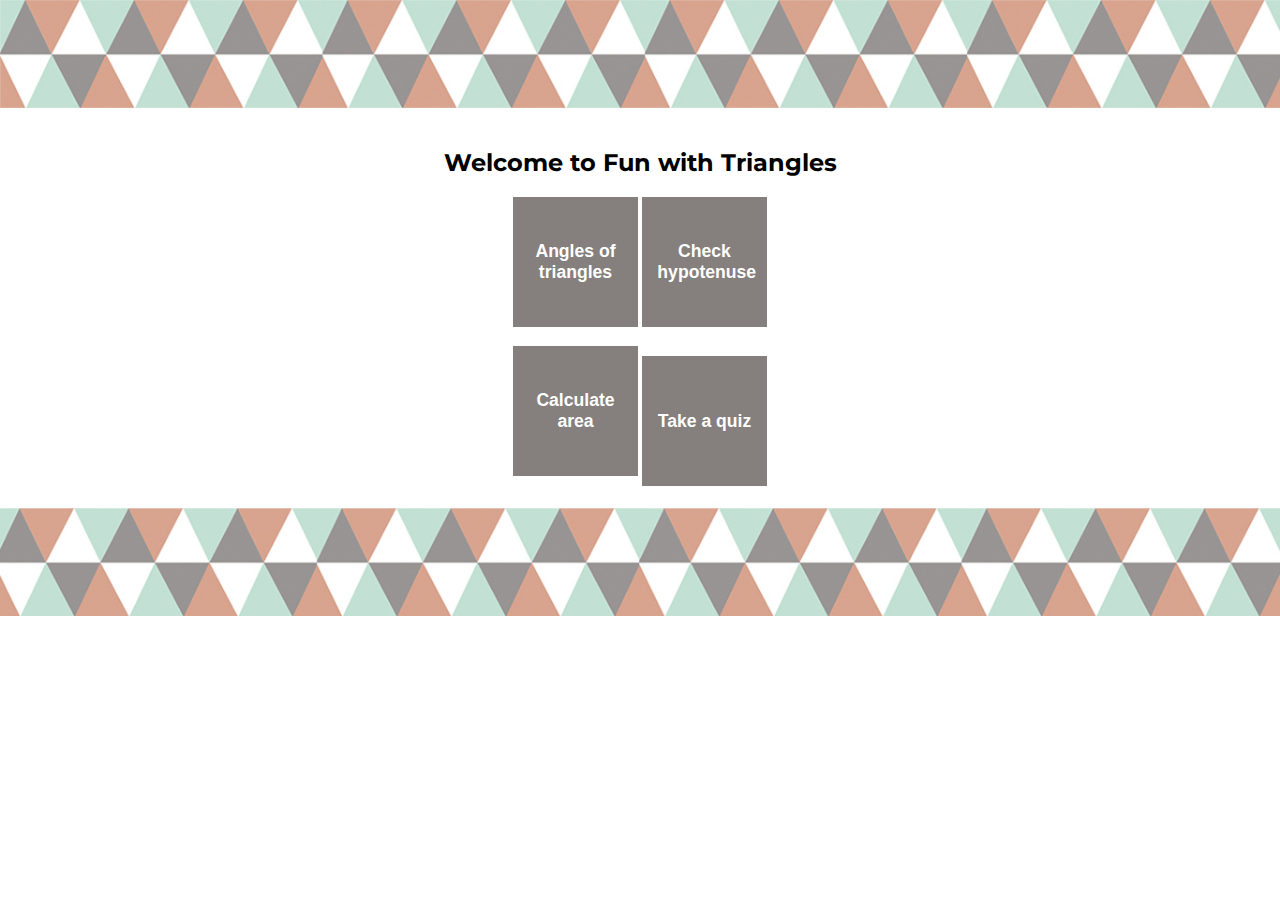
<file: index.html>
<!DOCTYPE html>
<html lang="en">

<head>
    <meta charset="UTF-8">
    <meta http-equiv="X-UA-Compatible" content="IE=edge">
    <meta name="viewport" content="width=device-width, initial-scale=1.0">
    <link rel="stylesheet" href="css/style.css">
    <title>Fun with Triangles</title>
</head>

<body>
    <h2>Welcome to Fun with Triangles</h2>
    <a href="anglesoftri.html"><button>Angles of triangles</button></a>
    <a href="checkhyp.html"><button>Check hypotenuse</button></a><br><br>
    <a href="calarea.html"><button>Calculate area</button></a>
    <a href="trianglequiz.html"><button>Take a quiz</button></a>
</body>

</html>
</file>
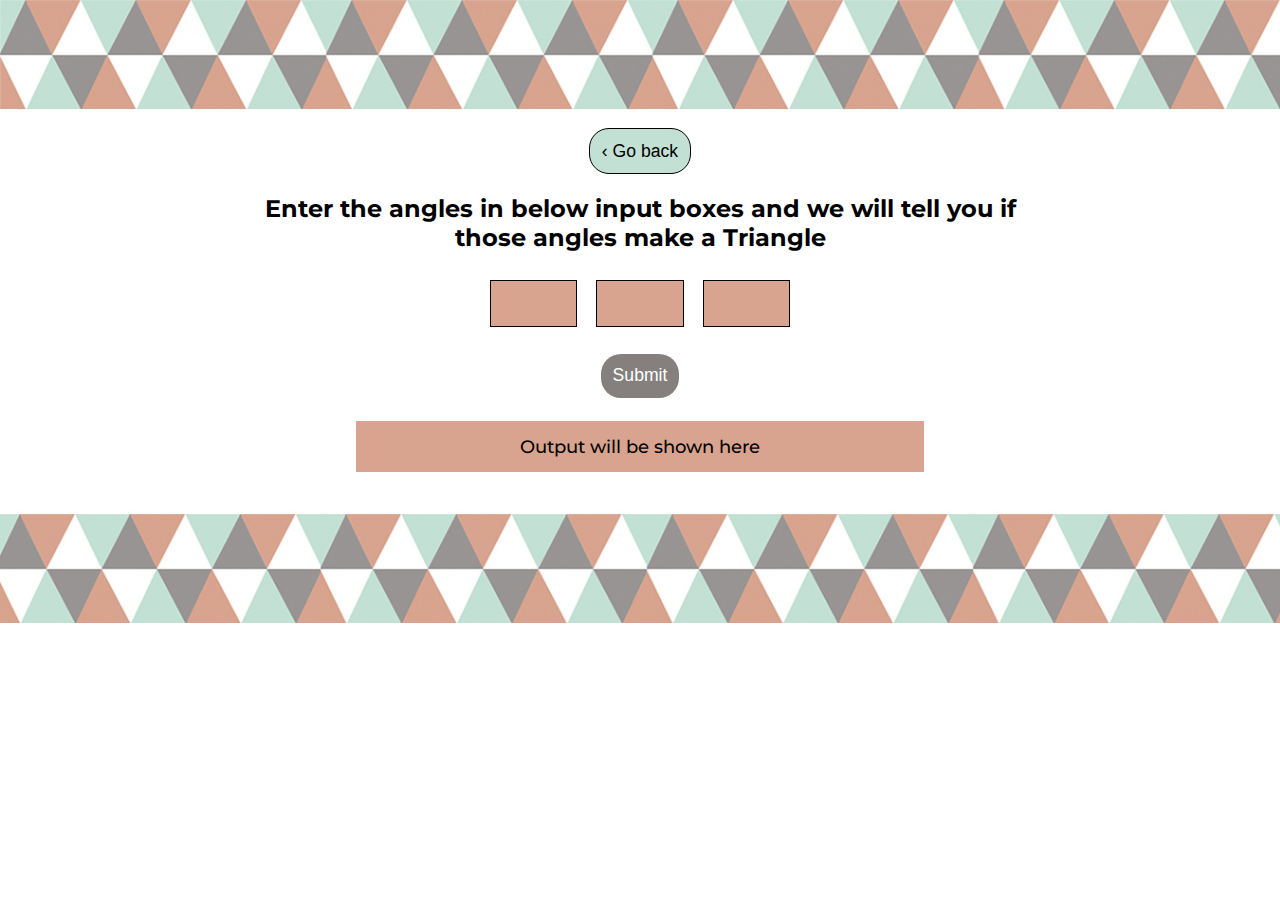
<file: anglesoftri.html>
<!DOCTYPE html>
<html lang="en">

<head>
    <meta charset="UTF-8">
    <meta http-equiv="X-UA-Compatible" content="IE=edge">
    <meta name="viewport" content="width=device-width, initial-scale=1.0">
    <link rel="stylesheet" href="css/stylecomp.css">
    <title>Fun with Triangles</title>
</head>

<body>
    <a href="index.html"><button class="btn-goback">‹ Go back</button></a>
    <h2>Enter the angles in below input boxes and we will tell you if those angles make a Triangle</h2>
    <input type="number" id="angle1">
    <input type="number" id="angle2">
    <input type="number" id="angle3"><br><br>
    <button class="btn-submit">Submit</button>
    <p class="p-output">Output will be shown here</p>
    <script src="javascript/anglesoftri.js"></script>
</body>

</html>
</file>
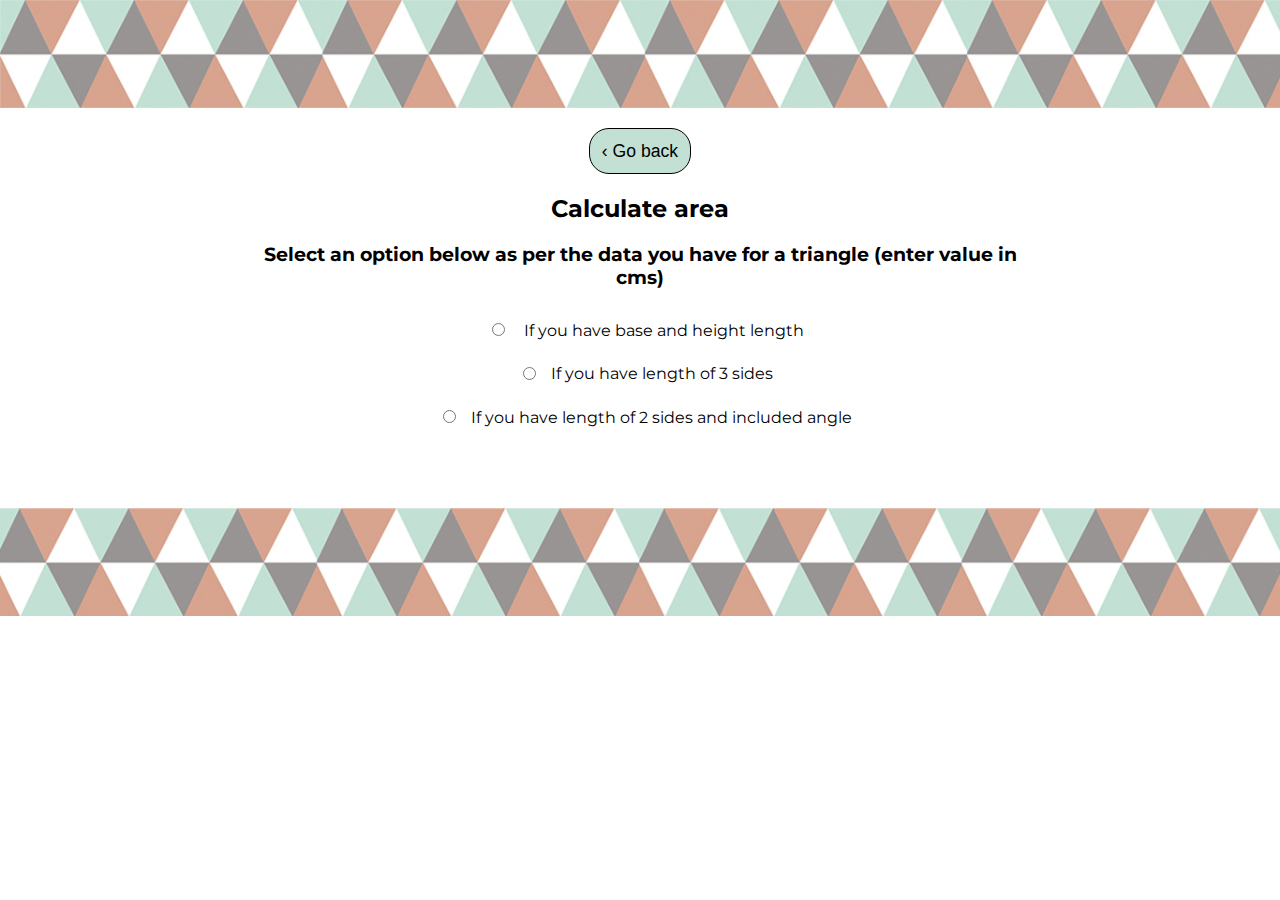
<file: calarea.html>
<!DOCTYPE html>
<html lang="en">

<head>
    <meta charset="UTF-8">
    <meta http-equiv="X-UA-Compatible" content="IE=edge">
    <meta name="viewport" content="width=device-width, initial-scale=1.0">
    <link rel="stylesheet" href="css/stylecomp.css">
    <title>Fun with Triangles</title>
</head>

<body>
    <a href="index.html"><button class="btn-goback">‹ Go back</button></a>
    <h2>Calculate area</h2>
    <h3>Select an option below as per the data you have for a triangle (enter value in cms)</h3>
    <input type="radio" id="opt1" name="option"> If you have base and height length<br>
    <input type="radio" id="opt2" name="option">If you have length of 3 sides<br>
    <input type="radio" id="opt3" name="option">If you have length of 2 sides and included angle<br><br>
    <div class="area1" style="display: none;">
        <img src="images/trianglecalarea1.jpg" width="150px" /><br>
        base= <input type="number" id="base">
        height= <input type="number" id="height"><br><br>
        <button class="btn-submit">Calculate</button>
        <p class="p-output">Area will be calculated here</p>
    </div>
    <div class="area2" style="display: none;">
        <img src="images/trianglehyp.jpg" width="150px" /><br>
        a= <input type="number" id="side1">
        b= <input type="number" id="side2">
        c= <input type="number" id="side3"><br><br>
        <button class="btn-submit">Calculate</button>
        <p class="p-output">Area will be calculated here</p>
    </div>
    <div class="area3" style="display: none;">
        <img src="images/trianglecalarea2.jpg" width="150px" /><br>
        b= <input type="number" id="side-b">
        c= <input type="number" id="side-c">
        ∠α (deg)= <input type="number" id="angle-alpha"><br><br>
        <button class="btn-submit">Calculate</button>
        <p class="p-output">Area will be calculated here</p>
    </div>

    <!--
    <button class="btn-submit">Submit</button>
    <p class="p-output">Output will be shown here</p>
    -->
    <script src="javascript/calarea.js"></script>
</body>

</html>
</file>
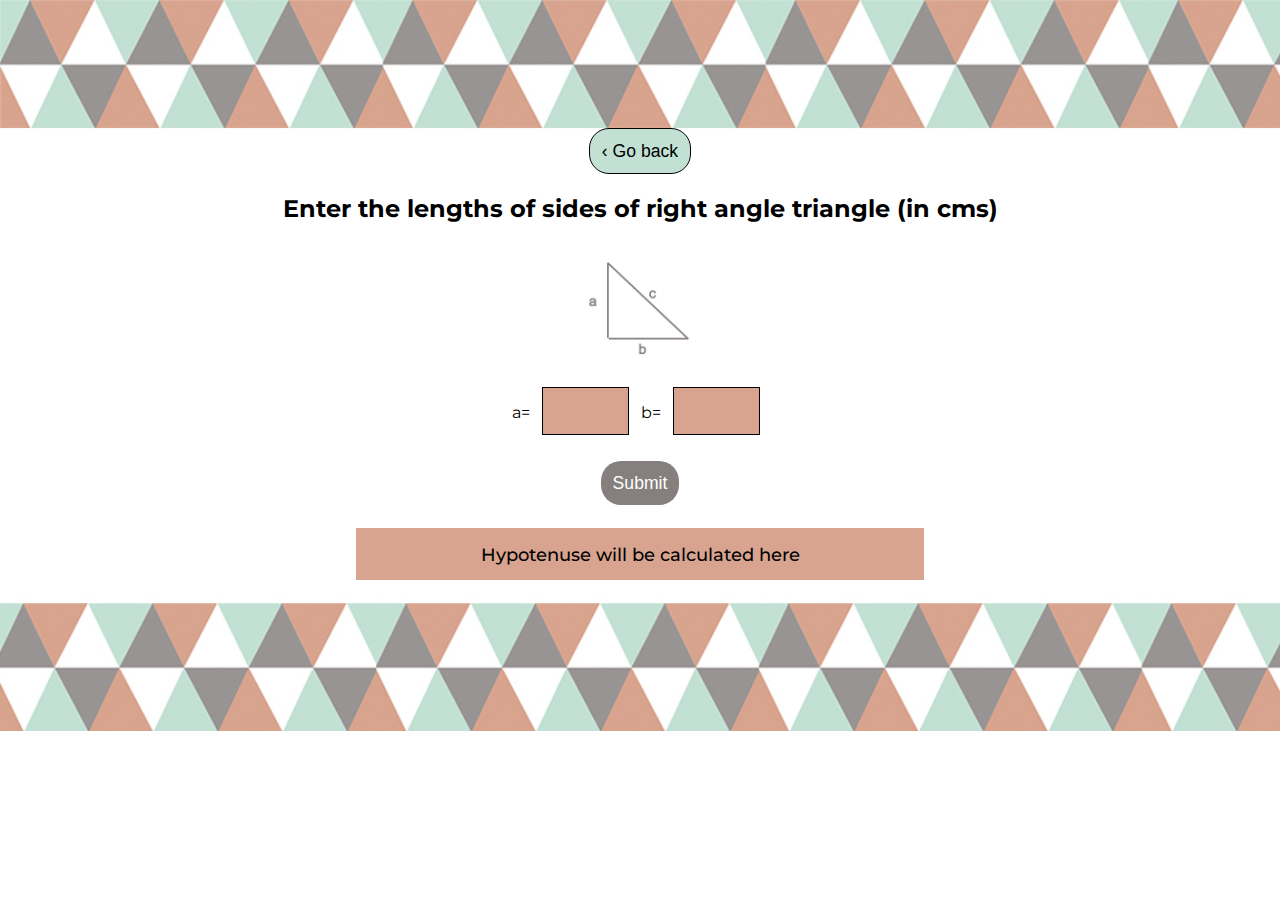
<file: checkhyp.html>
<!DOCTYPE html>
<html lang="en">

<head>
    <meta charset="UTF-8">
    <meta http-equiv="X-UA-Compatible" content="IE=edge">
    <meta name="viewport" content="width=device-width, initial-scale=1.0">
    <link rel="stylesheet" href="css/stylecomp.css">
    <title>Fun with Triangles</title>
</head>

<body>
    <a href="index.html"><button class="btn-goback">‹ Go back</button></a>
    <h2>Enter the lengths of sides of right angle triangle (in cms)</h2>
    <img src="images/trianglehyp.jpg" width="150px" /><br>
    a= <input type="number" id="side1">
    b= <input type="number" id="side2"><br><br>
    <button class="btn-submit">Submit</button>
    <p class="p-output">Hypotenuse will be calculated here</p>
    <script src="javascript/checkhyp.js"></script>
</body>

</html>
</file>
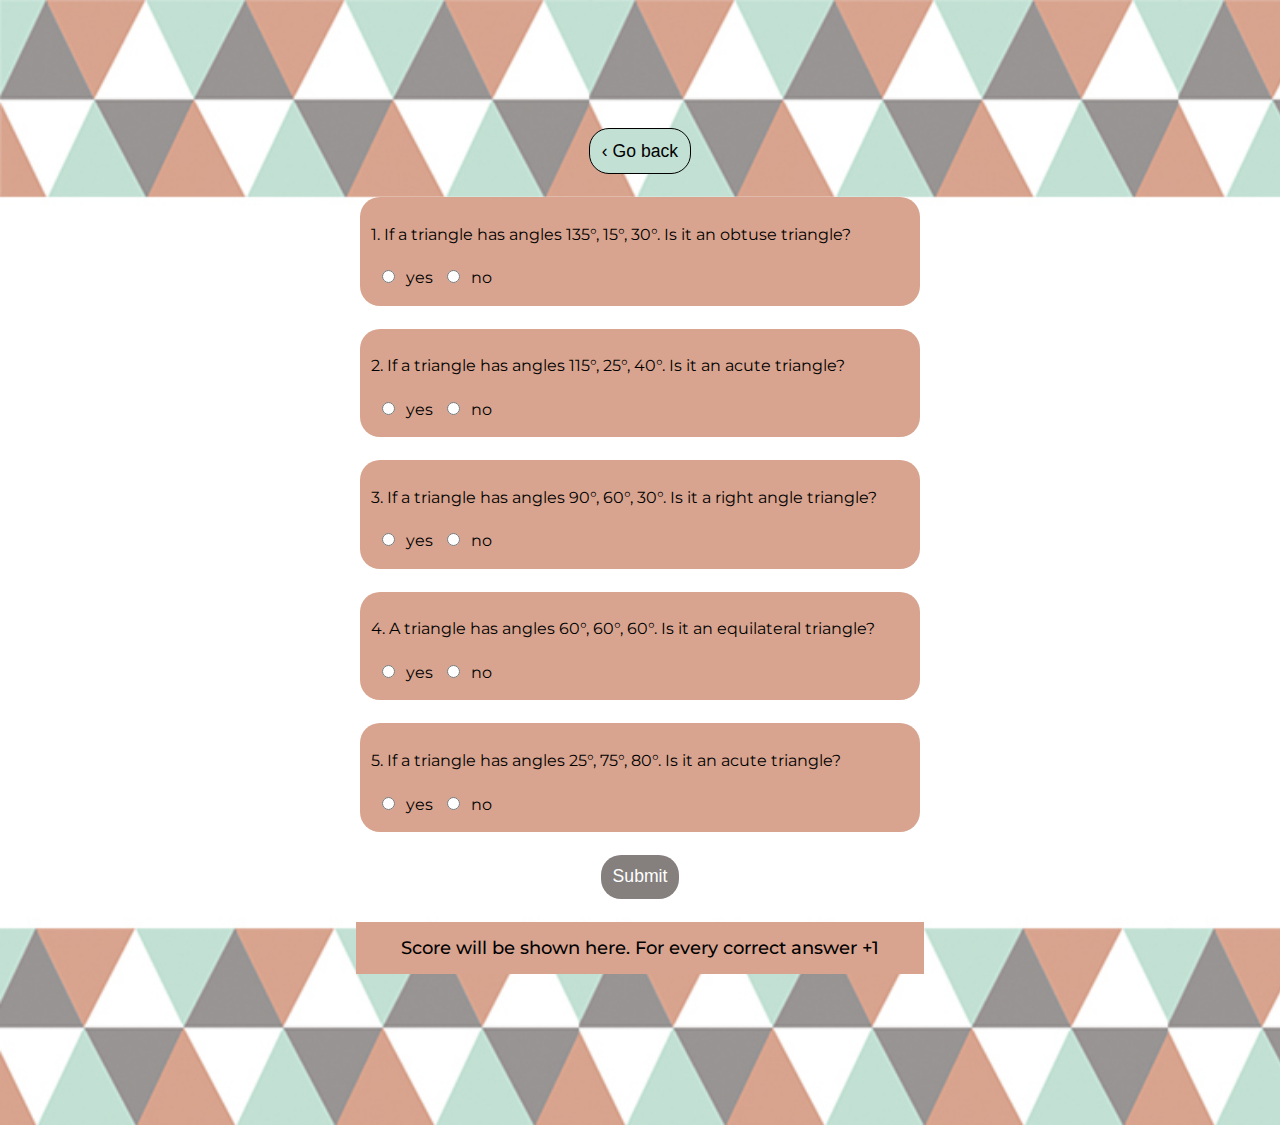
<file: trianglequiz.html>
<!DOCTYPE html>
<html lang="en">

<head>
    <meta charset="UTF-8">
    <meta http-equiv="X-UA-Compatible" content="IE=edge">
    <meta name="viewport" content="width=device-width, initial-scale=1.0">
    <link rel="stylesheet" href="css/stylecomp.css">
    <title>Fun with Triangles</title>
</head>

<body>
    <a href="index.html"><button class="btn-goback">‹ Go back</button></a>
    <form id="form-quiz">
        <div class="questions-container">
            <p>1. If a triangle has angles 135°, 15°, 30°. Is it an obtuse triangle?</p>
            <label><input type="radio" name="answer1" value="yes">yes</label>
            <label><input type="radio" name="answer1" value="no">no</label>
        </div>
        <div class="questions-container">
            <p>2. If a triangle has angles 115°, 25°, 40°. Is it an acute triangle?</p>
            <label><input type="radio" name="answer2" value="yes">yes</label>
            <label><input type="radio" name="answer2" value="no">no</label>
        </div>
        <div class="questions-container">
            <p>3. If a triangle has angles 90°, 60°, 30°. Is it a right angle triangle?</p>
            <label><input type="radio" name="answer3" value="yes">yes</label>
            <label><input type="radio" name="answer3" value="no">no</label>
        </div>
        <div class="questions-container">
            <p>4. A triangle has angles 60°, 60°, 60°. Is it an equilateral triangle?</p>
            <label><input type="radio" name="answer4" value="yes">yes</label>
            <label><input type="radio" name="answer4" value="no">no</label>
        </div>
        <div class="questions-container">
            <p>5. If a triangle has angles 25°, 75°, 80°. Is it an acute triangle?</p>
            <label><input type="radio" name="answer5" value="yes">yes</label>
            <label><input type="radio" name="answer5" value="no">no</label>
        </div>

    </form>
    <button class="btn-submit">Submit</button>
    <p class="p-output">Score will be shown here. For every correct answer +1</p>
    <script src="javascript/trianglequiz.js"></script>
</body>

</html>
</file>
<file: css/style.css>
@import url("https://fonts.googleapis.com/css2?family=Montserrat:wght@200;400;500;600&display=swap");

:root {
	--violet: #857f7d;
	--peach: #d8a48f;
	--light-blue: #c2e0d4;
}

body {
	margin: 0% auto;
	background: url("../background.jpg");
	background-repeat: no-repeat;
	background-size: cover;
	font-family: "Montserrat", sans-serif;
	padding: 10%;
	text-align: center;
	max-width: 60%;
}

button {
	padding: 2%;
	width: 125px;
	height: 130px;
	background-color: var(--violet);
	color: white;
	font-weight: 600;
	border: none;
	font-size: 110%;
}

button:hover {
	cursor: pointer;
	background-color: var(--peach);
}
</file>
<file: css/stylecomp.css>
@import url("https://fonts.googleapis.com/css2?family=Montserrat:wght@200;400;500;600&display=swap");

:root {
	--violet: #857f7d;
	--peach: #d8a48f;
	--light-blue: #c2e0d4;
}

body {
	margin: 0% auto;
	background: url("../background.jpg");
	background-repeat: no-repeat;
	background-size: cover;
	font-family: "Montserrat", sans-serif;
	padding: 10%;
	text-align: center;
	max-width: 60%;
}

.btn-goback {
	padding: 1.5%;
	background-color: var(--light-blue);
	border: 1px solid black;
	font-size: 110%;
	border-radius: 20px;
}

.btn-goback:hover {
	cursor: pointer;
	color: white;
}

input[type="number"] {
	background-color: var(--peach);
	padding: 1%;
	border: 1px solid black;
	width: 70px;
	margin: 1%;
	height: 30px;
	font-family: "Montserrat", sans-serif;
	font-weight: 500;
	font-size: 110%;
}

.btn-submit {
	padding: 1.5%;
	background-color: var(--violet);
	color: white;
	font-size: 110%;
	border: none;
	border-radius: 20px;
}

.btn-submit:hover {
	cursor: pointer;
	color: black;
}

.p-output {
	background-color: var(--peach);
	font-size: 110%;
	padding: 2%;
	width: 70%;
	margin: 3% auto;
	font-weight: 500;
}

input[type="radio"] {
	margin: 2%;
	font-weight: 500;
}

.questions-container {
	text-align: left;
	margin: 3% auto;
	max-width: 70%;
	background-color: var(--peach);
	border-radius: 20px;
	padding: 1.5%;
}
</file>
